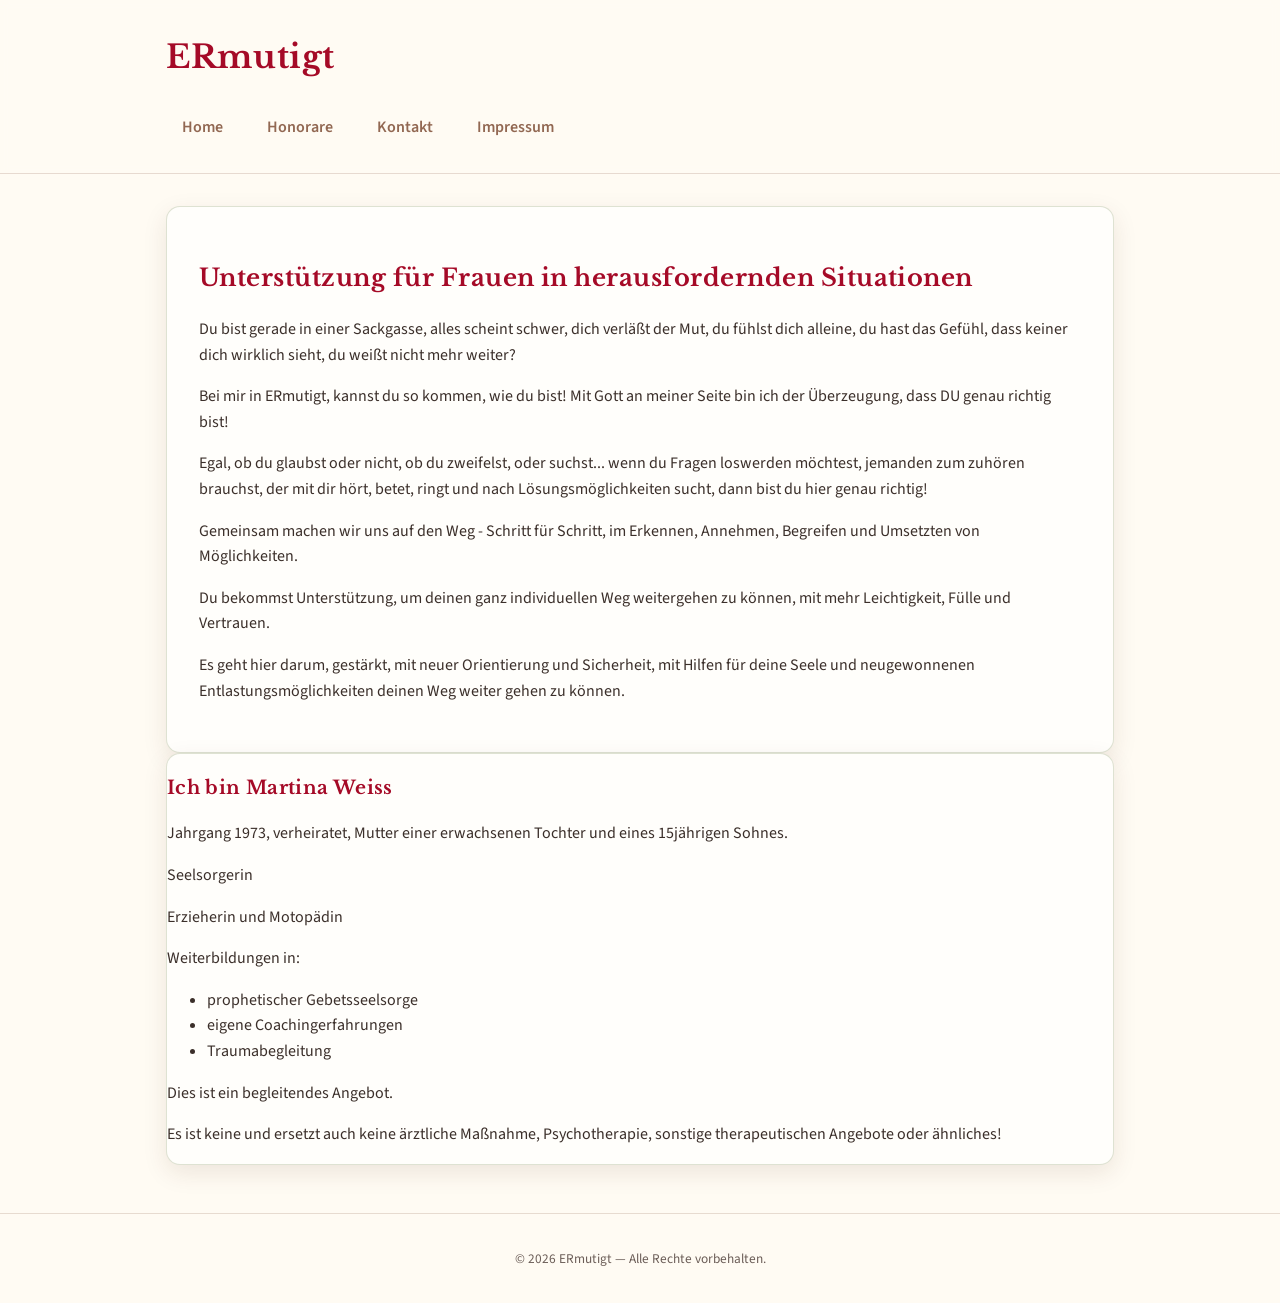
<file: index.html>
<!doctype html>
<html lang="de">
<head>
  <meta charset="utf-8">
  <meta name="viewport" content="width=device-width,initial-scale=1">
  <title>ERmutigt — Home</title>
  <meta name="description" content="ERmutigt — Kurzprofil und Leistungsübersicht">
  <link rel="preconnect" href="https://fonts.googleapis.com">
  <link rel="preconnect" href="https://fonts.gstatic.com" crossorigin>
  <link href="https://fonts.googleapis.com/css2?family=Libre+Baskerville:wght@400;700&family=Source+Sans+3:wght@400;600;700&display=swap" rel="stylesheet">
  <link rel="stylesheet" href="css/styles.css">
</head>
<body>
  <header class="site-header">
    <div class="container">
      <h1 class="brand">ERmutigt</h1>
      <nav>
        <ul class="nav">
          <li><a href="/index.html">Home</a></li>
          <li><a href="/pricing.html">Honorare</a></li>
          <li><a href="/contact.html">Kontakt</a></li>
          <li><a href="/imprint.html">Impressum</a></li>
        </ul>
      </nav>
    </div>
  </header>

  <main class="container">
    <section class="hero">
      <h2>Unterstützung für Frauen in herausfordernden Situationen</h2>
      <p>Du bist gerade in einer Sackgasse, alles scheint schwer, dich verläßt der Mut, du fühlst dich alleine, du hast das Gefühl, dass keiner dich wirklich sieht, du weißt nicht mehr weiter?</p>
      <p>Bei mir in ERmutigt, kannst du so kommen, wie du bist! Mit Gott an meiner Seite bin ich der Überzeugung, dass DU genau richtig bist!</p>
      <p>Egal, ob du glaubst oder nicht, ob du zweifelst, oder suchst... wenn du Fragen loswerden möchtest, jemanden zum zuhören brauchst, der mit dir hört, betet, ringt und nach Lösungsmöglichkeiten sucht, dann bist du hier genau richtig!</p>
      <p>Gemeinsam machen wir uns auf den Weg - Schritt für Schritt, im Erkennen, Annehmen, Begreifen und Umsetzten von Möglichkeiten.</p>
      <p>Du bekommst Unterstützung, um deinen ganz individuellen Weg weitergehen zu können, mit mehr Leichtigkeit, Fülle und Vertrauen.</p>
      <p>Es geht hier darum, gestärkt, mit neuer Orientierung und Sicherheit, mit Hilfen für deine Seele und neugewonnenen Entlastungsmöglichkeiten deinen Weg weiter gehen zu können.</p>
    </section>

    <section class="about">
      <h3>Ich bin Martina Weiss</h3>
      <p>Jahrgang 1973, verheiratet, Mutter einer erwachsenen Tochter und eines 15jährigen Sohnes.</p>
      <p>Seelsorgerin</p>
      <p>Erzieherin und Motopädin</p>
      <p>Weiterbildungen in:</p>
      <ul>
        <li>prophetischer Gebetsseelsorge</li>
        <li>eigene Coachingerfahrungen</li>
        <li>Traumabegleitung</li>
      </ul>
      <p>Dies ist ein begleitendes Angebot.</p>
      <p>Es ist keine und ersetzt auch keine ärztliche Maßnahme, Psychotherapie, sonstige therapeutischen Angebote oder ähnliches!</p>
    </section>
  </main>

  <footer class="site-footer">
    <div class="container">
      <small>&copy; <span id="year"></span> ERmutigt — Alle Rechte vorbehalten.</small>
    </div>
  </footer>

  <script>
    document.getElementById('year').textContent = new Date().getFullYear();
  </script>
</body>
</html>
</file>
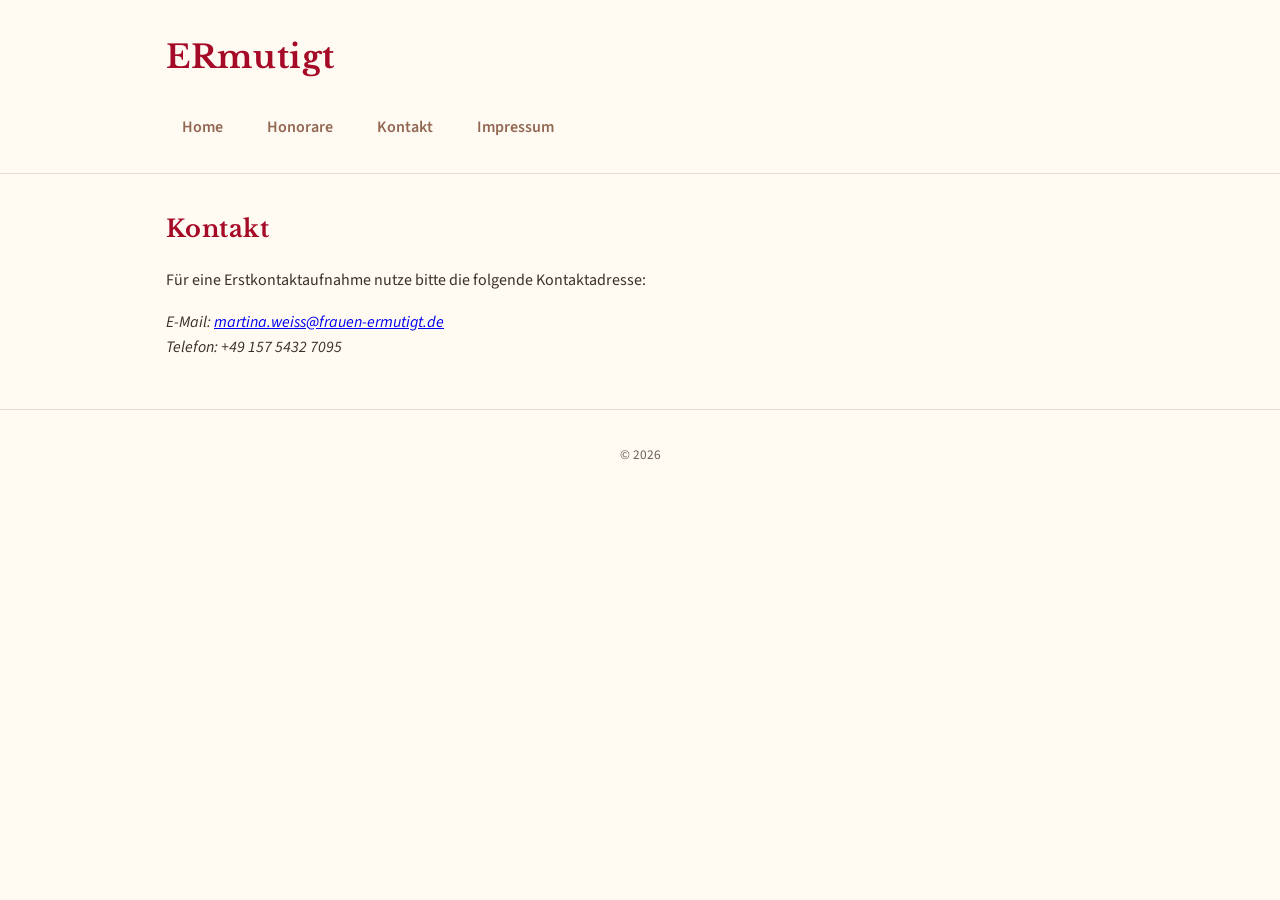
<file: contact.html>
<!doctype html>
<html lang="de">
<head>
  <meta charset="utf-8">
  <meta name="viewport" content="width=device-width,initial-scale=1">
  <title>ERmutigt — Kontakt</title>
  <link rel="preconnect" href="https://fonts.googleapis.com">
  <link rel="preconnect" href="https://fonts.gstatic.com" crossorigin>
  <link href="https://fonts.googleapis.com/css2?family=Libre+Baskerville:wght@400;700&family=Source+Sans+3:wght@400;600;700&display=swap" rel="stylesheet">
  <link rel="stylesheet" href="css/styles.css">
</head>
<body>
  <header class="site-header">
    <div class="container">
      <h1 class="brand">ERmutigt</h1>
      <nav>
        <ul class="nav">
          <li><a href="/index.html">Home</a></li>
          <li><a href="/pricing.html">Honorare</a></li>
          <li><a href="/contact.html">Kontakt</a></li>
          <li><a href="/imprint.html">Impressum</a></li>
        </ul>
      </nav>
    </div>
  </header>

  <main class="container">
    <h2>Kontakt</h2>
    <p>Für eine Erstkontaktaufnahme nutze bitte die folgende Kontaktadresse:</p>
    <address>
      E‑Mail: <a href="mailto:martina.weiss@frauen-ermutigt.de">martina.weiss@frauen-ermutigt.de</a><br>
      Telefon: +49 157 5432 7095
    </address>
  </main>

  <footer class="site-footer"><div class="container"><small>&copy; <span id="year"></span></small></div></footer>
  <script>document.getElementById('year').textContent = new Date().getFullYear();</script>
</body>
</html>
</file>
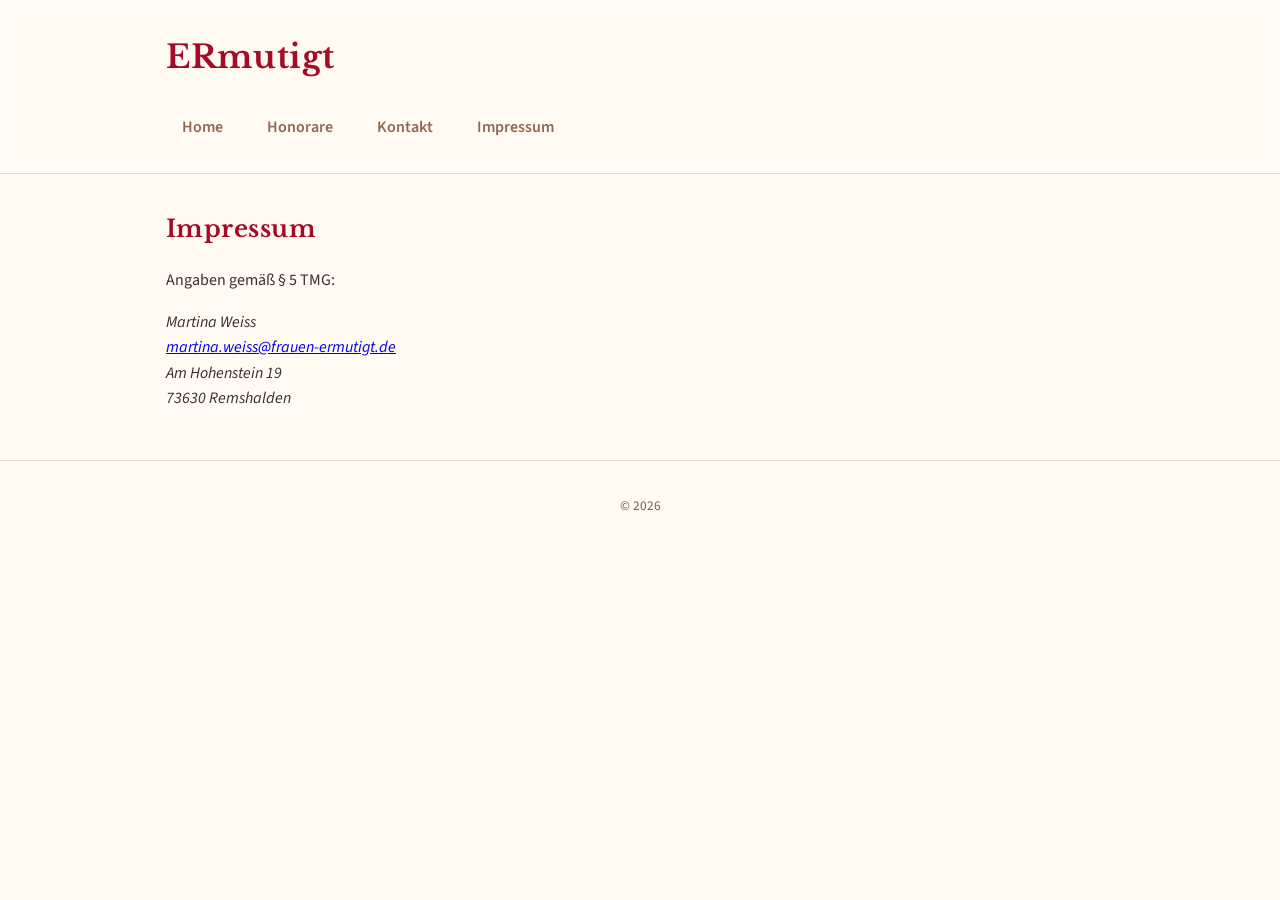
<file: imprint.html>
<!doctype html>
<html lang="de">
<head>
  <meta charset="utf-8">
  <meta name="viewport" content="width=device-width,initial-scale=1">
  <title>ERmutigt — Impressum</title>
  <link rel="preconnect" href="https://fonts.googleapis.com">
  <link rel="preconnect" href="https://fonts.gstatic.com" crossorigin>
  <link href="https://fonts.googleapis.com/css2?family=Libre+Baskerville:wght@400;700&family=Source+Sans+3:wght@400;600;700&display=swap" rel="stylesheet">
  <link rel="stylesheet" href="css/styles.css">
</head>
<body>
  <header class="site-header">
    <div class="container">
      <h1 class="brand">ERmutigt</h1>
      <nav>
        <ul class="nav">
          <li><a href="/index.html">Home</a></li>
          <li><a href="/pricing.html">Honorare</a></li>
          <li><a href="/contact.html">Kontakt</a></li>
          <li><a href="/imprint.html">Impressum</a></li>
        </ul>
      </nav>
    </div>
  </header>

  <main class="container">
    <h2>Impressum</h2>
    <p>Angaben gemäß § 5 TMG:</p>
    <address>
      Martina Weiss<br>
      <a href="mailto:martina.weiss@frauen-ermutigt.de">martina.weiss@frauen-ermutigt.de</a><br>
      Am Hohenstein 19<br>
      73630 Remshalden
    </address>
    </main>

  <footer class="site-footer"><div class="container"><small>&copy; <span id="year"></span></small></div></footer>
  <script>document.getElementById('year').textContent = new Date().getFullYear();</script>
</body>
</html>
</file>
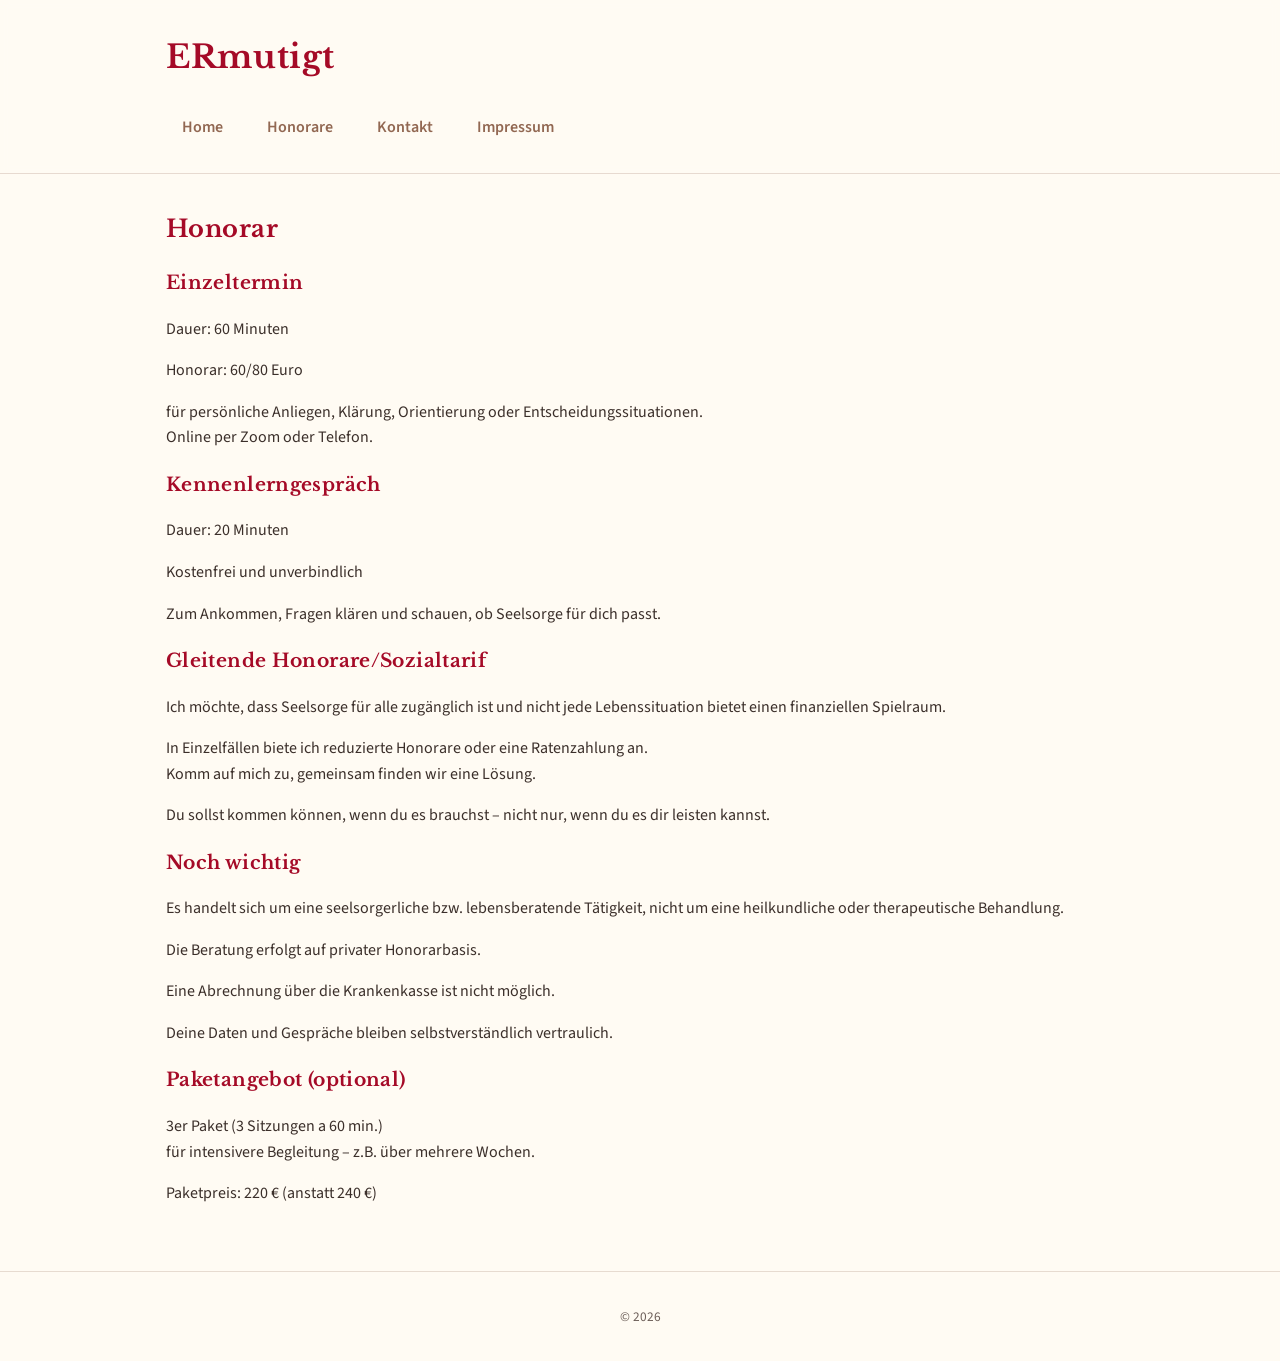
<file: pricing.html>
<!doctype html>
<html lang="de">
<head>
  <meta charset="utf-8">
  <meta name="viewport" content="width=device-width,initial-scale=1">
  <title>ERmutigt — Honorare</title>
  <link rel="preconnect" href="https://fonts.googleapis.com">
  <link rel="preconnect" href="https://fonts.gstatic.com" crossorigin>
  <link href="https://fonts.googleapis.com/css2?family=Libre+Baskerville:wght@400;700&family=Source+Sans+3:wght@400;600;700&display=swap" rel="stylesheet">
  <link rel="stylesheet" href="css/styles.css">
</head>
<body>
  <header class="site-header">
    <div class="container">
      <h1 class="brand">ERmutigt</h1>
      <nav>
        <ul class="nav">
          <li><a href="/index.html">Home</a></li>
          <li><a href="/pricing.html">Honorare</a></li>
          <li><a href="/contact.html">Kontakt</a></li>
          <li><a href="/imprint.html">Impressum</a></li>
        </ul>
      </nav>
    </div>
  </header>

  <main class="container">
    <h2>Honorar</h2>

    <h3>Einzeltermin</h3>
    <p>Dauer: 60 Minuten</p>
    <p>Honorar: 60/80 Euro</p>
    <p>für persönliche Anliegen, Klärung, Orientierung oder Entscheidungssituationen.<br>Online per Zoom oder Telefon.</p>

    <h3>Kennenlerngespräch</h3>
    <p>Dauer: 20 Minuten</p>
    <p>Kostenfrei und unverbindlich</p>
    <p>Zum Ankommen, Fragen klären und schauen, ob Seelsorge für dich passt.</p>

    <h3>Gleitende Honorare/Sozialtarif</h3>
    <p>Ich möchte, dass Seelsorge für alle zugänglich ist und nicht jede Lebenssituation bietet einen finanziellen Spielraum.</p>
    <p>In Einzelfällen biete ich reduzierte Honorare oder eine Ratenzahlung an.<br>Komm auf mich zu, gemeinsam finden wir eine Lösung.</p>
    <p>Du sollst kommen können, wenn du es brauchst – nicht nur, wenn du es dir leisten kannst.</p>

    <h3>Noch wichtig</h3>
    <p>Es handelt sich um eine seelsorgerliche bzw. lebensberatende Tätigkeit, nicht um eine heilkundliche oder therapeutische Behandlung.</p>
    <p>Die Beratung erfolgt auf privater Honorarbasis.</p>
    <p>Eine Abrechnung über die Krankenkasse ist nicht möglich.</p>
    <p>Deine Daten und Gespräche bleiben selbstverständlich vertraulich.</p>

    <h3>Paketangebot (optional)</h3>
    <p>3er Paket (3 Sitzungen a 60 min.)<br>für intensivere Begleitung – z.B. über mehrere Wochen.</p>
    <p>Paketpreis: 220 € (anstatt 240 €)</p>
  </main>

  <footer class="site-footer"><div class="container"><small>&copy; <span id="year"></span></small></div></footer>
  <script>document.getElementById('year').textContent = new Date().getFullYear();</script>
</body>
</html>
</file>
<file: css/styles.css>
:root {
  --bg: #FFFBF3;
  --text: #3b2f2a;
  --muted: #6b5d57;

  --sage: #B5BEA1;
  --taupe: #926852;
  --berry: #A50A27;
  --gold: #b8860b;

  --radius: 14px;
  --shadow: 0 8px 24px rgba(80, 40, 20, 0.10);
}

* {
  box-sizing: border-box;
}

html,
body {
  background: var(--bg);
  color: var(--text);
  font-family: "Source Sans 3", "Source Sans Pro", Arial, sans-serif;
  line-height: 1.6;
  margin: 0;
}

h1,
h2,
h3,
.brand {
  font-family: "Libre Baskerville", Georgia, serif;
  color: var(--berry);
  letter-spacing: 0.02em;
}

.container {
  max-width: 980px;
  margin: 0 auto;
  padding: 1rem;
}

.site-header {
  background: rgba(255, 251, 243, 0.92);
  border-bottom: 1px solid rgba(146, 104, 82, 0.22);
  backdrop-filter: blur(4px);
}

.brand {
  margin: 0;
  padding: 1rem 0;
  display: inline-block;
  font-weight: 700;
}

.nav {
  list-style: none;
  margin: 0;
  padding: 0;
  display: flex;
  gap: .75rem;
}

.nav a {
  display: block;
  padding: 1rem;
  color: var(--taupe);
  text-decoration: none;
  font-weight: 600;
}

.nav a:hover,
.nav a:focus-visible {
  color: var(--berry);
  text-decoration: underline;
  text-underline-offset: 4px;
}

.hero,
.card,
section {
  background: #fffefb;
  border: 1px solid rgba(181, 190, 161, 0.45);
  border-radius: var(--radius);
  box-shadow: var(--shadow);
}

.hero {
  padding: 2rem;
  margin-top: 1rem;
}

.pricing {
  width: 100%;
  border-collapse: collapse;
  margin-top: 1rem;
}

.pricing th,
.pricing td {
  border: 1px solid #e6e6e6;
  padding: .5rem;
  text-align: left;
}

blockquote,
.highlight {
  border-left: 4px solid var(--gold);
  padding-left: 1rem;
  color: var(--taupe);
}

button,
.btn,
a.btn {
  background: var(--berry);
  color: #fff;
  border: 0;
  border-radius: 999px;
  padding: 0.65rem 1.1rem;
  font-weight: 700;
}

button:hover,
.btn:hover {
  filter: brightness(1.06);
}

.site-footer,
footer {
  color: var(--muted);
  border-top: 1px solid rgba(146, 104, 82, 0.22);
  margin-top: 2rem;
  padding: 1rem 0;
  text-align: center;
}

@media (max-width:600px) {
  .nav {
    flex-direction: column;
  }

  .container {
    padding: .75rem;
  }
}
</file>
